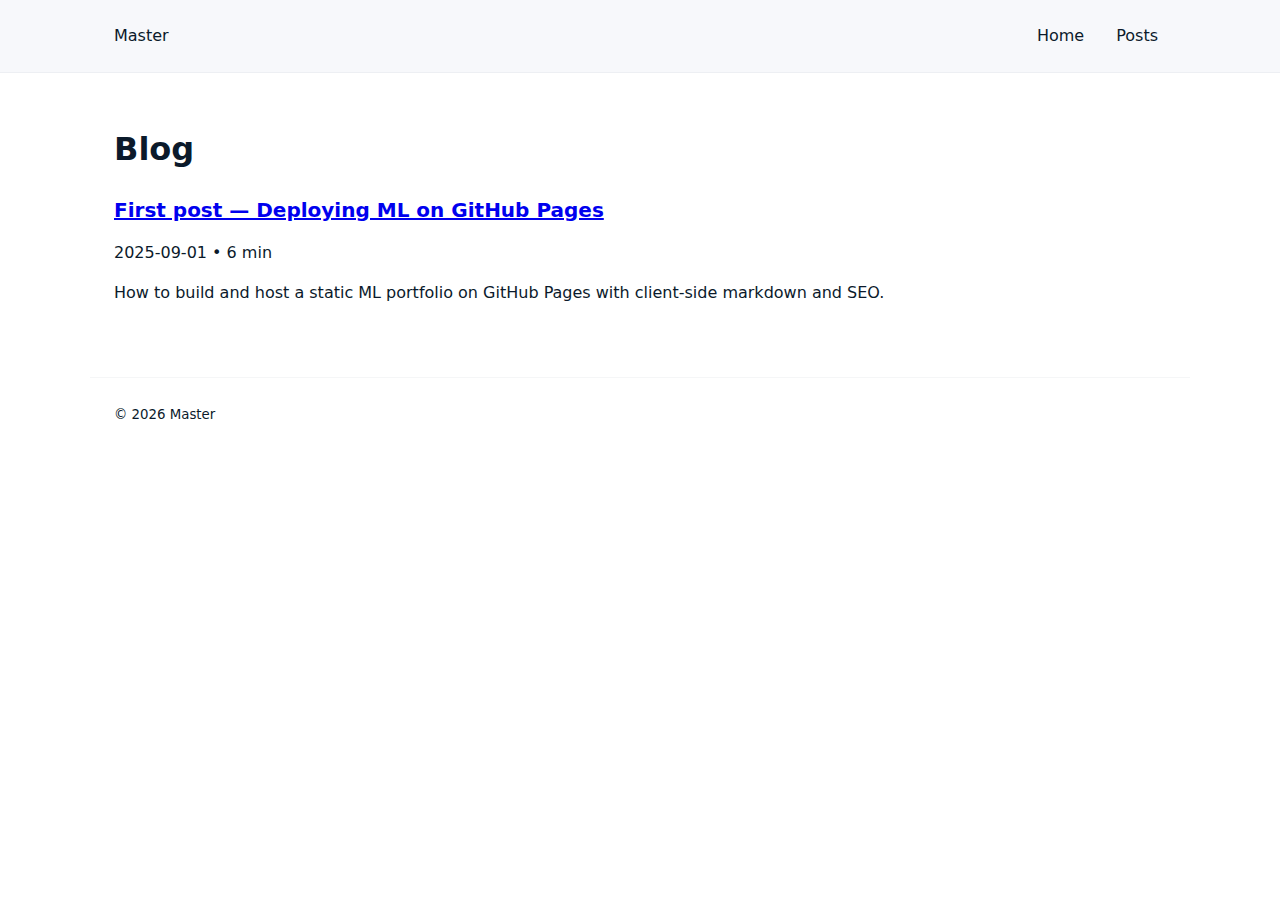
<file: blog.html>
<!doctype html>
<html lang="en">
<head>
  <meta charset="utf-8" />
  <title>Blog — Master</title>
  <meta name="description" content="Blog posts about data science, ML, and deployment." />
  <meta name="robots" content="index, follow" />
  <link rel="stylesheet" href="assets/css/style.css" />
  <script async src="https://www.googletagmanager.com/gtag/js?id=G-XXXXXXX"></script>
  <script>window.dataLayer = window.dataLayer || []; function gtag(){dataLayer.push(arguments);} gtag('js', new Date()); gtag('config', 'G-XXXXXXX');</script>
</head>
<body>
  <header class="site-header">
    <div class="container header-inner">
      <a class="brand" href="/">Master</a>
      <nav class="site-nav" aria-label="Primary navigation">
        <ul class="nav-list">
          <li><a href="/">Home</a></li>
          <li><a href="#posts">Posts</a></li>
        </ul>
      </nav>
    </div>
  </header>
  <main class="container" id="posts" role="main">
    <h1>Blog</h1>
    <div id="postsList"></div>
  </main>
  <footer class="site-footer container">
    <small>&copy; <span id="year"></span> Master</small>
  </footer>

  <script>
    document.getElementById('year').textContent = new Date().getFullYear();
    async function loadPosts(){
      const res = await fetch('assets/js/posts.json');
      const posts = await res.json();
      const el = document.getElementById('postsList');
      el.innerHTML = posts.map(p => `
        <article>
          <h2><a href="post.html?slug=${encodeURIComponent(p.slug)}">${p.title}</a></h2>
          <p class="meta">${p.date} • ${p.readingTime}</p>
          <p>${p.excerpt}</p>
        </article>
      `).join('');
    }
    loadPosts();
  </script>
</body>
</html>
</file>
<file: assets/css/style.css>
/* assets/css/style.css
   Mobile-first, accessible, minimalistic theme
   Variables are at the top for easy theming
*/

:root{
  --bg:#ffffff;
  --surface:#f7f8fb;
  --content:#0b1a2b;
  --muted:#6b7280;
  --primary:#0b6cff;
  --accent:#00bfa6;
  --radius:12px;
  --max-width:1100px;
  --gap:1rem;
  --shadow: 0 6px 20px rgba(11,26,43,0.06);
  --focus: 3px solid rgba(11,108,255,0.15);
  --transition: 220ms cubic-bezier(.2,.9,.3,1);
  font-family: "Inter", system-ui, -apple-system, "Segoe UI", Roboto, "Helvetica Neue", Arial;
  color-scheme: light;
}

/* Dark theme hook (optional) */
.theme-dark {
  --bg: #06111a;
  --surface: #071420;
  --content: #e6f0ff;
  --muted: #9aa7b8;
  --primary: #5aa8ff;
}

/* Add this rule to your assets/css/style.css */
html {
  /* Set this value to the exact height of your fixed header */
  scroll-padding-top: 100px; 
  scroll-behavior: smooth; /* (Optional) Makes the jump look smooth */
}

/* Base */
*{box-sizing:border-box}
html,body{height:100%}
body{
  margin:0;
  background:var(--bg);
  color:var(--content);
  -webkit-font-smoothing:antialiased;
  -moz-osx-font-smoothing:grayscale;
  line-height:1.5;
  font-size:16px;
  padding-top: 80px;
}

/* Container */
.container{
  max-width:var(--max-width);
  margin:0 auto;
  padding:1.25rem;
}

/* Accessibility helpers */
.sr-only{position:absolute!important;height:1px;width:1px;overflow:hidden;clip:rect(1px,1px,1px,1px);white-space:nowrap}
.skip-link{
  position:fixed;left:0;top:-40px;background:var(--primary);color:white;padding:.5rem .75rem;border-radius:0 0 var(--radius) 0;z-index:9999;transition:top var(--transition);
}
.skip-link:focus{top:0}

/* Header */
/* .site-header{background:var(--surface);border-bottom:1px solid rgba(11,26,43,0.04);position:sticky;top:0;z-index:50} */
/* Find this rule around line 90: */
.site-header{
  background:var(--surface);
  border-bottom:1px solid rgba(11,26,43,0.04);
  position: fixed; /* <-- CHANGE THIS */
  top: 0;
  left: 0; /* <-- ADD THIS */
  right: 0; /* <-- ADD THIS */
  width: 100%; /* <-- ADD THIS */
  z-index: 50;
}
.header-inner{display:flex;align-items:center;justify-content:space-between;gap:var(--gap)}
.brand{display:flex;align-items:center;gap:.5rem;text-decoration:none;color:var(--content)}
.brand-img{border-radius:8px;height:48px;width:48px;object-fit:cover}
.brand-name{font-weight:600}
a
.site-nav{display:flex;align-items:center}
.nav-toggle{display:none;background:none;border:none;padding:.4rem;border-radius:1px}
.nav-list{display:flex;gap:1rem;list-style:none;padding:0;margin:0}
.nav-list a{text-decoration:none;color:var(--content);padding:.5rem;border-radius:6px}
.nav-list a:focus, .nav-list a:hover{outline:none;box-shadow:var(--focus)}

/* Hero */
.hero{display:grid;grid-template-columns:1fr;align-items:center;gap:1rem;padding:2.5rem 1rem}
.hero-content h1{font-size:clamp(1.6rem, 4vw, 2.4rem);margin:0 0 .5rem}
.lead{color:var(--muted);margin:0 0 1rem}
.hero-image img{max-width:450px;border-radius:16px;box-shadow:var(--shadow);width:100%;height:auto}

/* Sections */
h2{margin-top:0;font-size:1.25rem}
.about-highlights{display:flex;flex-direction:column;gap:.5rem;padding-left:1rem}
.skill-grid{display:grid;grid-template-columns:repeat(2,1fr);gap:1rem}
.skill{display:flex;gap:.75rem;align-items:center;padding:.6rem;border-radius:10px;background:linear-gradient(180deg, rgba(0,0,0,0.01), transparent);box-shadow:none}
.skill i{font-size:1.6rem}

/* Projects */
.projects-controls{display:flex;gap:.75rem;flex-wrap:wrap;align-items:center;margin-bottom:1rem}
#project-search{padding:.6rem;border-radius:8px;border:1px solid rgba(11,26,43,0.08);min-width:180px}
.tag-filters{display:flex;gap:.5rem;flex-wrap:wrap}
.project-grid{display:grid;grid-template-columns:1fr;gap:1rem}
.project-card{display:flex;flex-direction:column;border-radius:12px;padding:1rem;background:var(--surface);box-shadow:var(--shadow);transition:transform var(--transition), box-shadow var(--transition)}
.project-card:hover{transform:translateY(-6px)}
.project-media{height:160px;border-radius:8px;overflow:hidden;display:block}
.project-media img{width:100%;height:100%;object-fit:cover}
.project-meta{display:flex;justify-content:space-between;align-items:center;margin-top:.75rem}
.tags{display:flex;gap:.4rem;flex-wrap:wrap}
.tag{padding:.25rem .5rem;border-radius:999px;background:rgba(11,26,43,0.06);font-size:.85rem;cursor:pointer}
.tag:focus{outline:none;box-shadow:var(--focus)}

/* Blog list */
.blog-list{display:grid;gap:.75rem}

/* Contact */
.contact-form{display:grid;gap:.5rem;max-width:640px}
.contact-form input, .contact-form textarea{padding:.6rem;border-radius:8px;border:1px solid rgba(11,26,43,0.08);font:inherit}

/* Buttons */
.btn{display:inline-flex;align-items:center;gap:.5rem;padding:.6rem .9rem;border-radius:10px;border:1px solid transparent;text-decoration:none}
.btn.primary{background:var(--primary);color:white}
.btn.outline{background:transparent;border-color:rgba(11,26,43,0.08)}
.btn:focus{box-shadow:var(--focus)}

/* Footer */
.site-footer{border-top:1px solid rgba(11,26,43,0.04);padding:1rem 0;margin-top:2rem}
.footer-inner{display:flex;justify-content:space-between;align-items:center;gap:1rem;flex-wrap:wrap}

/* Utility */
kbd{background:rgba(11,26,43,0.06);padding:.1rem .4rem;border-radius:6px;font-size:.9rem}

/* Responsive: medium and up */
@media(min-width:700px){
  .hero{grid-template-columns:1fr 420px}
  .project-grid{grid-template-columns:repeat(2,1fr)}
  .skill-grid{grid-template-columns:repeat(4,1fr)}
}

/* Desktop */
@media(min-width:980px){
  .project-grid{grid-template-columns:repeat(3,1fr)}
  .container{padding:1.5rem}
}

/* Footer social icon styling */
.site-footer nav a {
  color: var(--muted); /* Use a muted color for subtlety */
  font-size: 1.5rem; /* Set a specific size for social icons */
  padding: .5rem;
  transition: color var(--transition);
}
.site-footer nav a:hover {
  color: var(--primary); /* Highlight on hover */
}
</file>
